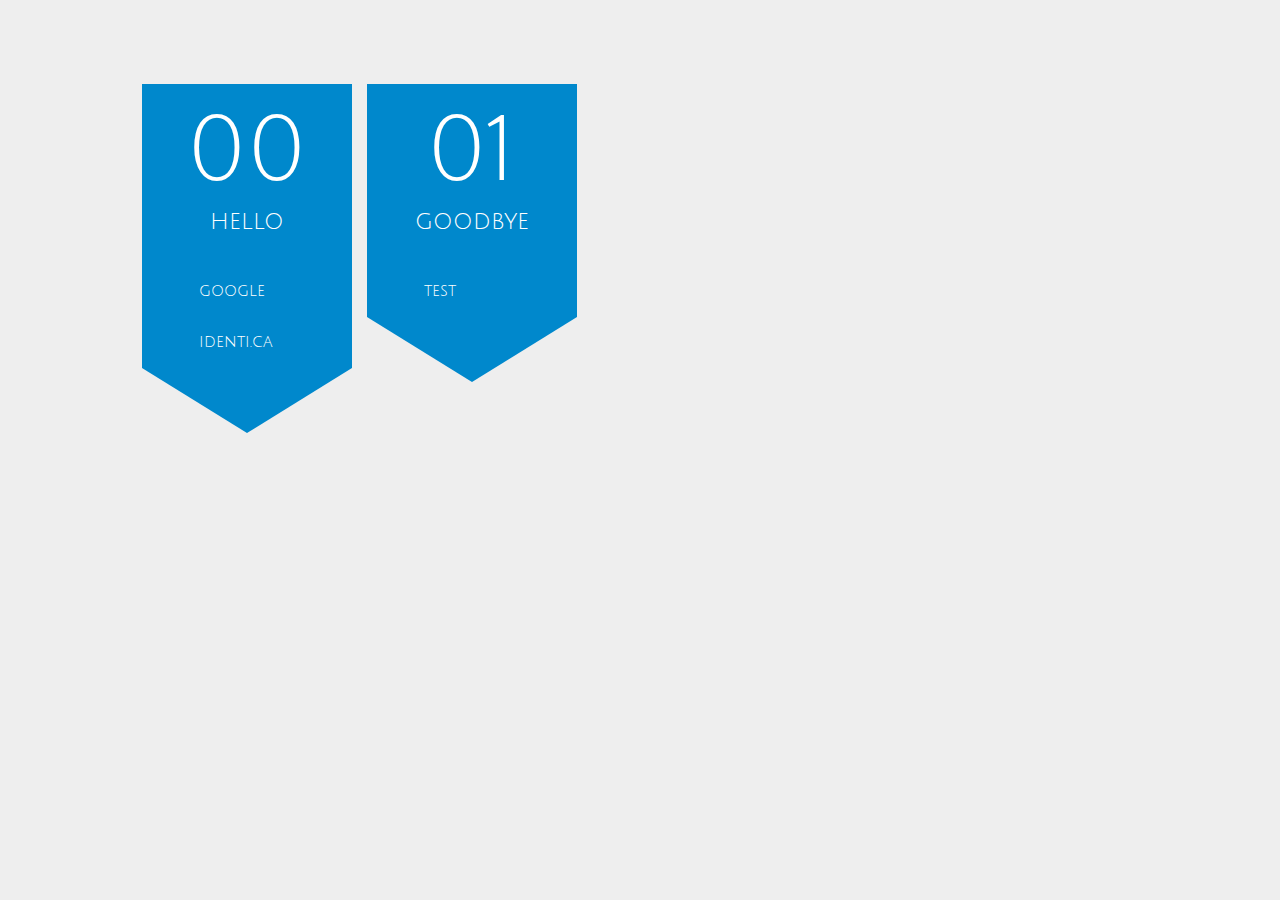
<file: index.html>
<!DOCTYPE html>
<html lang="en" manifest="cache.appcache">
<head>
  <meta charset="utf-8" />
  <title>StartPage.js</title>

  <!--[ begin Stylesheets ]-->
  <link href='https://fonts.googleapis.com/css?family=Julius+Sans+One'
    rel='stylesheet' type='text/css'>
  <link rel="stylesheet" type="text/css" href="css/main.css" />
  <!--[ end Stylesheets ]-->

  <!--[ begin Scripts ]-->
  <script src="js/lib/json2.js"></script>
  <script src="js/app.js"></script>
  <script>
    var appCache = window.applicationCache;
    appCache.addEventListener('updateReady', function () {
        if (appCache.status == appCache.UPDATEREADY) {
          appCache.swapCache();
          if (confirm("A new version of StartPage is available. Reload?") {
            window.location.reload();
          }
        }
    });
  </script>
  <!--[ end Scripts ]-->
</head>
<body>
</body>
</html>
</file>
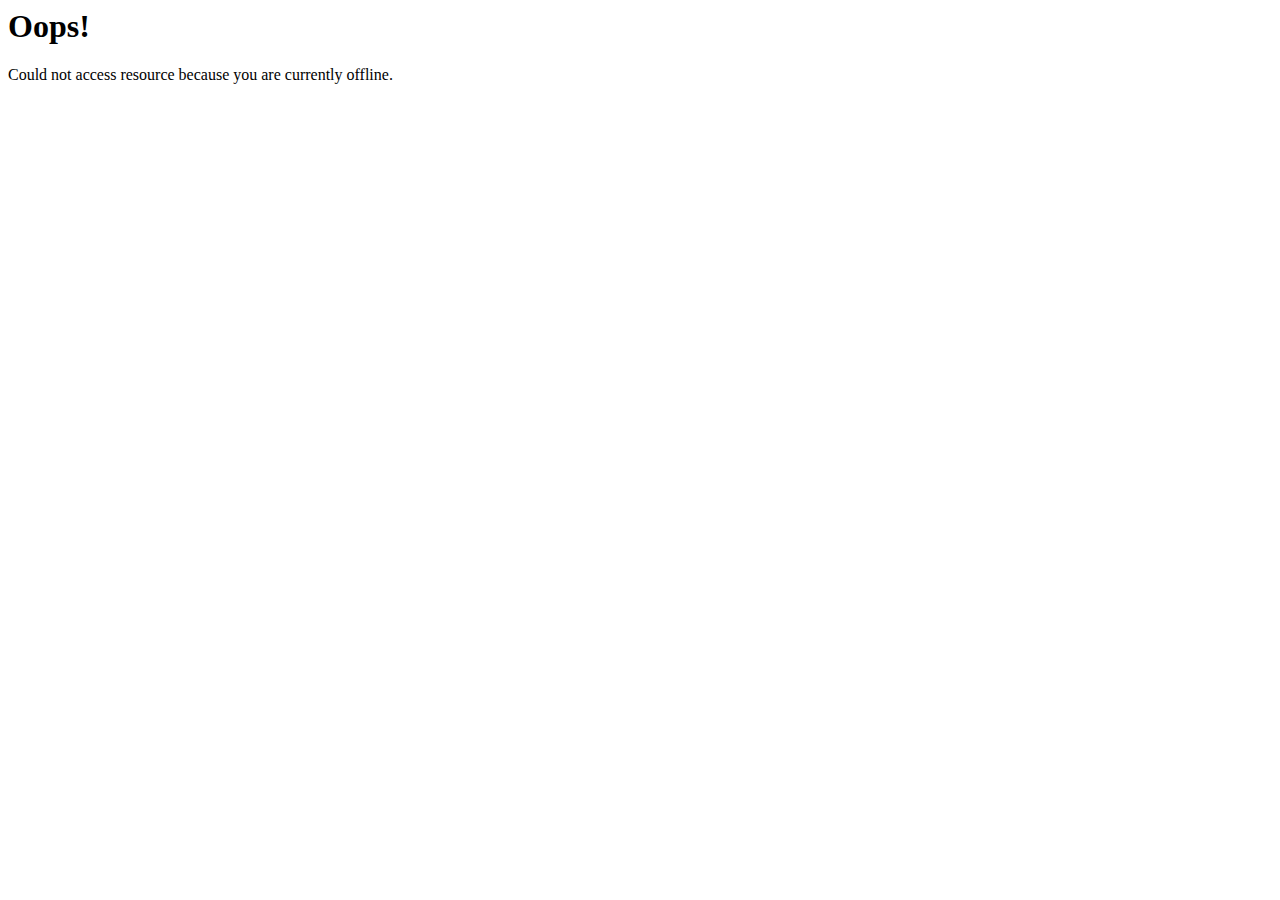
<file: offline.html>
<!DOCTYPE html manifest="cache.manifest">
<html lang="en">
<head>
  <meta charset="utf-8" />
  <title>StartPage.js - Error</title>
</head>
<body>
  <h1>Oops!</h1>
  <p>Could not access resource because you are currently offline.</p>
</body>
</html>
</file>
<file: css/main.css>
html, body {
	background: #EEE;
	font-family: 'Julius Sans One', Trebuchet, Arial, sans-serif;
	margin: 0;
	padding: 2% 5%;
	text-align: center;
	width: 90%;
}
ol, ul, li {
	list-style: none;
	list-style-type: none;
	margin: 0;
	padding: 0;
}
.category {
	background: #08C;
	float: left;
	margin: 0;
	margin-right: 15px;
	position: relative;
  width: 210px;
}
.category:after {
	border-left: 105px solid transparent;
	border-right: 105px solid transparent;
	border-top: 65px solid #08C;
	content: '';
	display: block;
	height: 0;
	line-height: 0px;
	position: absolute;
	top: 100%;
	width: 0;
}
.category.active:after {
	border-top: 65px solid #333;
}
.category>div {
	color: #FFF;
	cursor: pointer;
	display: block;
	height: 100px;
	line-height: 55px;
	margin: 0;
	padding: 40px 30px;
	width: 150px;
}
.category span {
	font-size: 24px;
}
.category.active {
	background: #333;
}
.category span:before {
	content: counter(category, decimal-leading-zero);
	counter-increment: category 1;
	display: block;
	font-size: 91px;
  margin-bottom: 15px;
}
.category a {
	color: #FFF;
	display: block;
	margin: 2px auto;
	padding: 15px 40px;
	text-align: left;
	text-decoration: none;
}
.category a.active {
	background: #444;
}

.category a:before {
	color: #FFF;
	content: '\2605';
	margin-right: 3px;
	visibility: hidden;
}
.category a:hover:before, .category a.active:before {
	visibility: visible;
}
.category input {
  background: transparent;
  border-top: 0;
  border-right: 0;
  border-left: 0;
  border-bottom: 1px solid #555;
	color: #FFF;
	font-size: 24px;
  outline: 0;
  text-align: center;
  text-transform: uppercase;
  width: 150px;
}
.category.plus {
  background: none;
  font-size: 151px;
  height: auto;
  width: auto;
}
.category.plus div {
  color: #CCC;
}
.category.plus div:hover {
  color: #AAA;
}
.category.plus:after {
  display: none;
}
.clearfix:before, .clearfix:after {
	content: ' ';
	display: table;
}
.clearfix:after {
	clear: both;
}
.container {
	counter-reset: category -1;
	margin: 35px auto;
	width: auto;
	padding: 0 20px;
}
.link input {
  font-size: 14px;
  margin-top: 15px;
  width: 100%;
}
.link input.url {
  text-transform: none;
}
</file>
